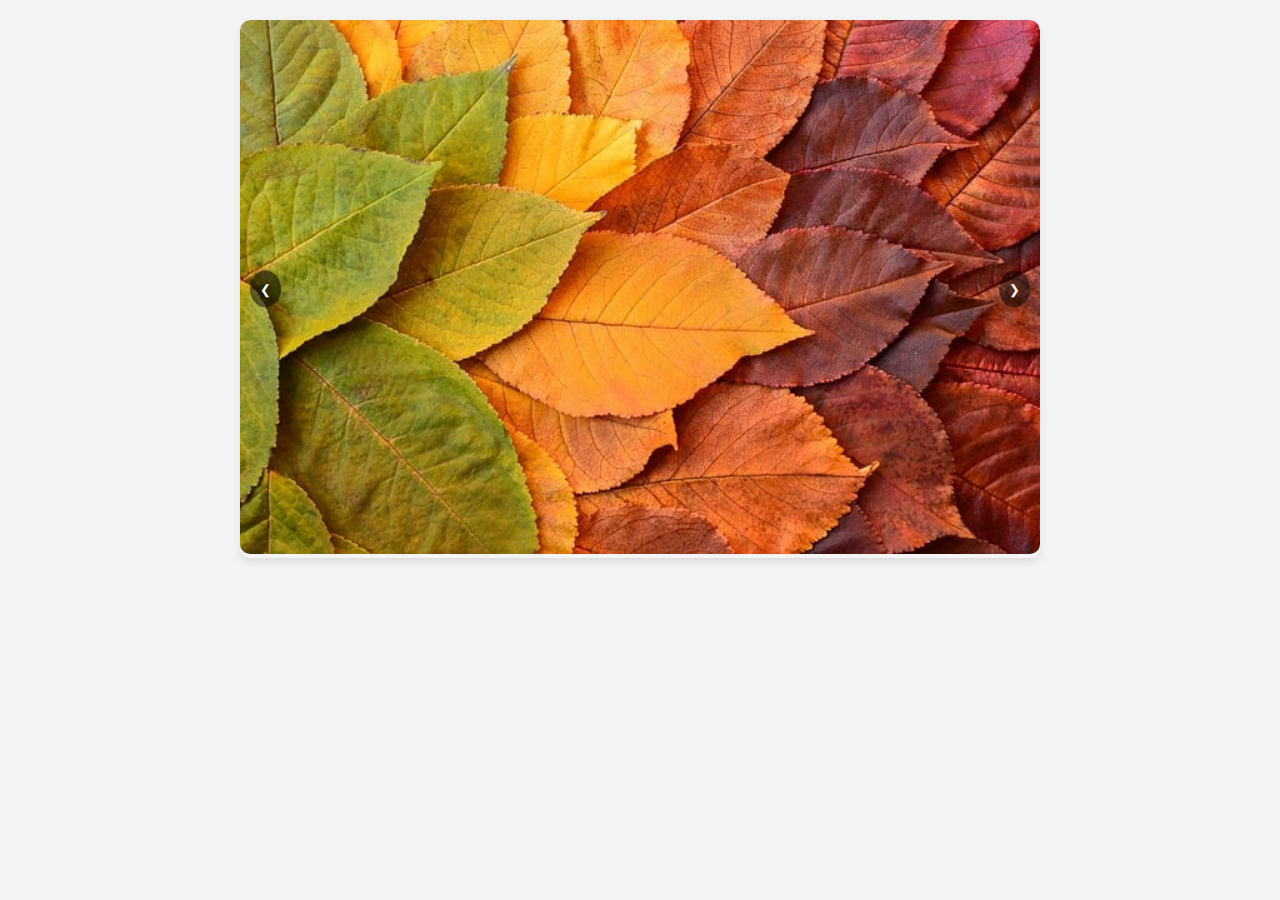
<file: carousel-yapısı.html>
<!DOCTYPE html>
<html lang="en">
    <head>
        <meta charset="UTF-8">
        <meta name="viewport" content="width=device-width, initial-scale=1.0">
        <title>Carousel Yapısı</title>
        <link rel="stylesheet" href="style.css">
    </head>
    <body>

        <!-- Carousel  -->
        <div class="carousel-container">
            <div class="carousel">
                <div class="carousel-item"><img src="img/image1.jpg"
                        alt="Image 1"></div>
                <div class="carousel-item"><img src="img/image2.jpg"
                        alt="Image 2"></div>
                <div class="carousel-item"><img src="img/image3.jpg"
                        alt="Image 3"></div>
                <div class="carousel-item"><img src="img/image4.jpg"
                        alt="Image 4"></div>
                <div class="carousel-item"><img src="img/image5.jpg"
                        alt="Image 5"></div>
                <div class="carousel-item"><img src="img/image6.jpg"
                        alt="Image 6"></div>
                <div class="carousel-item"><img src="img/image7.jpg"
                        alt="Image 7"></div>
                <div class="carousel-item"><img src="img/image8.jpg"
                        alt="Image 8"></div>
                <div class="carousel-item"><img src="img/image9.jpg"
                        alt="Image 9"></div>
                <div class="carousel-item"><img src="img/image10.jpg"
                        alt="Image 10"></div>
            </div>
            <button class="carousel-control prev"
                onclick="prevSlide()">&#10094;</button>
            <button class="carousel-control next"
                onclick="nextSlide()">&#10095;</button>
        </div>

        <!-- Carousel  -->
        <script src="script.js"></script>
    </body>
</html>
</file>
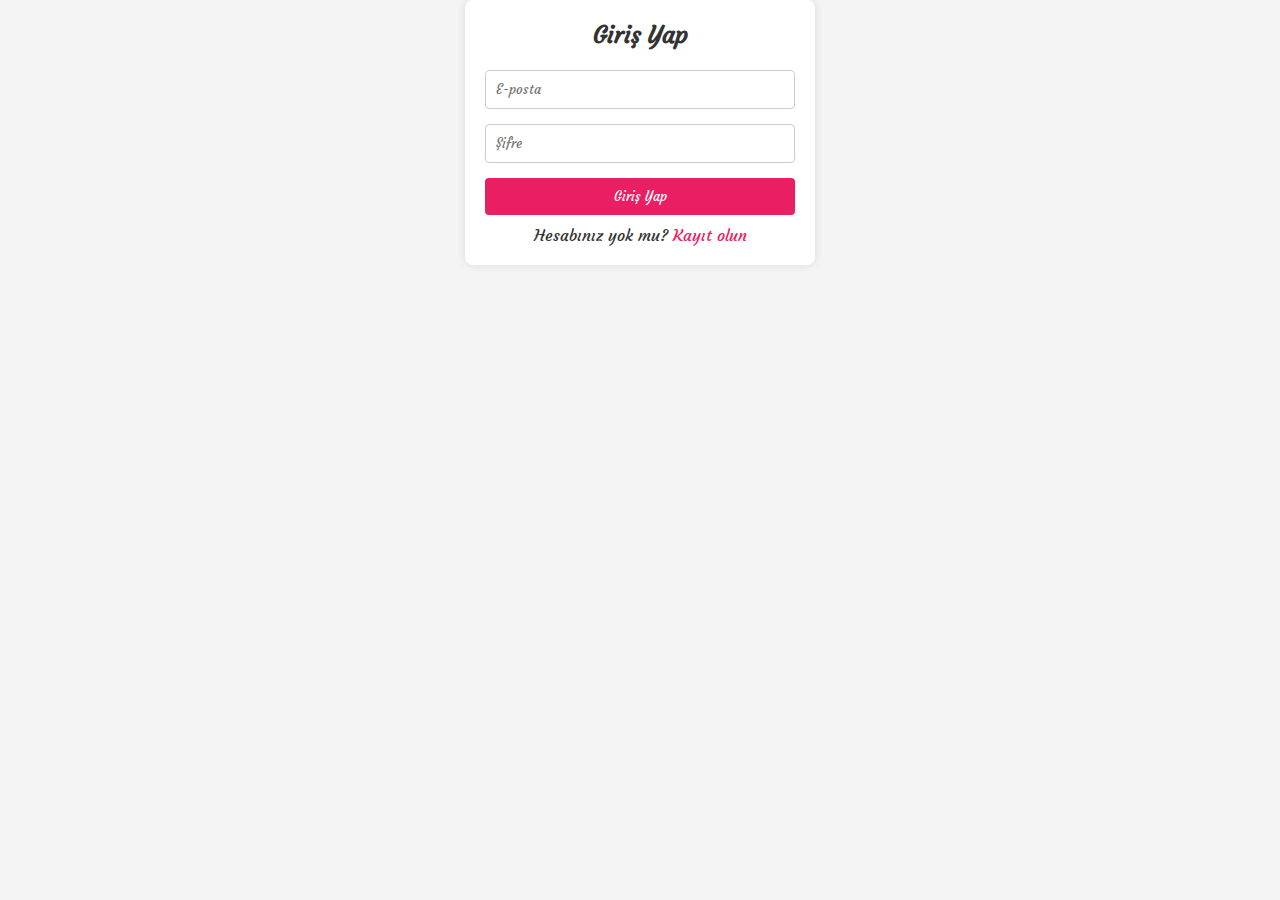
<file: login.html>
<!DOCTYPE html>
<html lang="en">
    <head>
        <meta charset="UTF-8">
        <meta name="viewport" content="width=device-width, initial-scale=1.0">
        <title>Login</title>
        <link rel="stylesheet" href="style.css">
    </head>
    <body>
        <div class="container">
            <form class="login-form">
                <h2>Giriş Yap</h2>
                <input type="email" placeholder="E-posta">
                <input type="password" placeholder="Şifre">
                <button type="submit">Giriş Yap</button>
                <p class="register-link">Hesabınız yok mu? <a
                        href="register.html">Kayıt olun</a></p>
            </form>
        </div>
    </body>
</html>
</file>
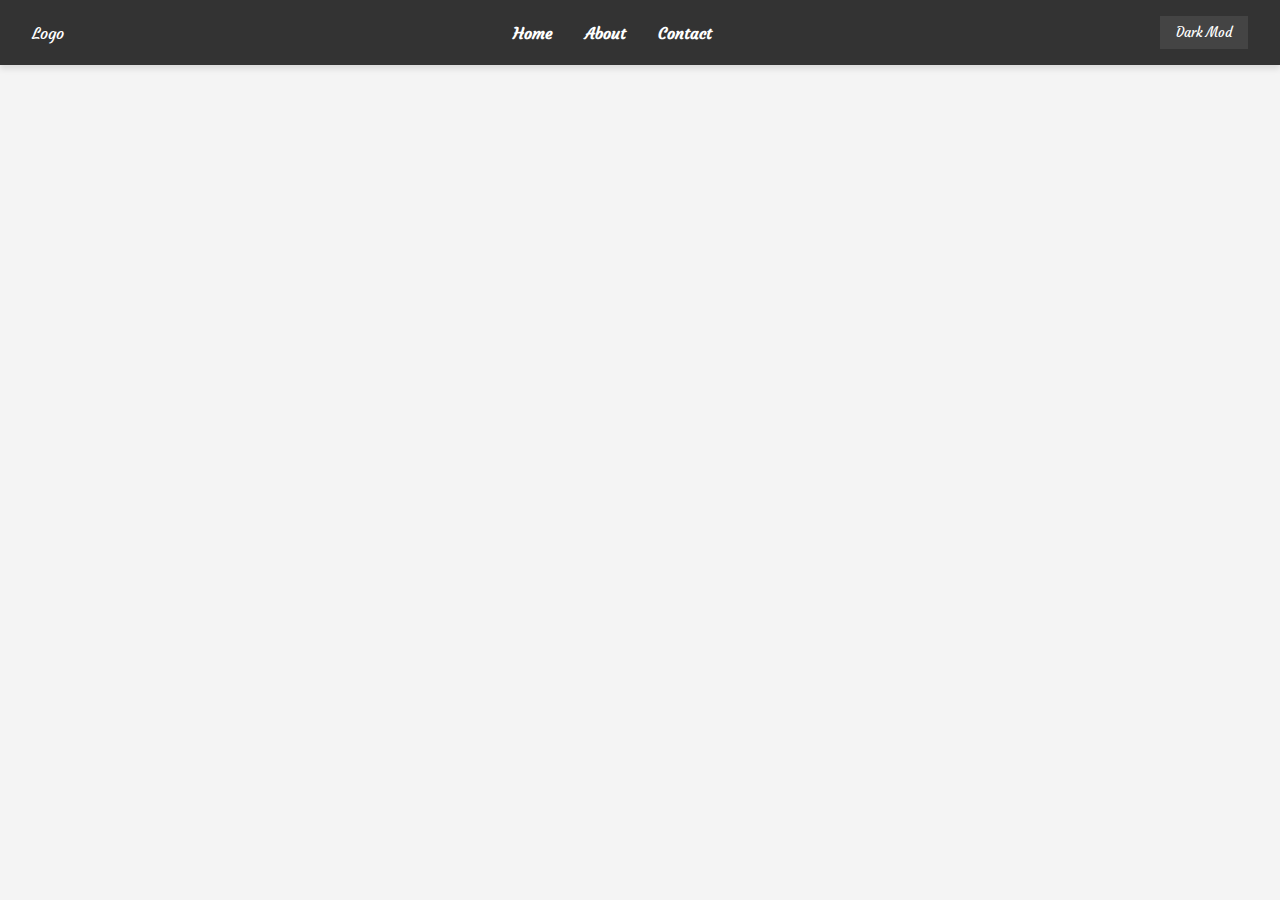
<file: navbar.html>
<!DOCTYPE html>
<html lang="en">
    <head>
        <meta charset="UTF-8">
        <meta name="viewport" content="width=device-width, initial-scale=1.0">
        <title>Responsive Carousel</title>
        <link rel="stylesheet" href="style.css">
    </head>
    <body>
        <!-- Navbar -->
        <div class="navbar">
            <div class="logo">Logo</div>
            <div class="icerik">
                <ul>
                    <li><a href="#">Home</a></li>
                    <li><a href="#">About</a></li>
                    <li><a href="#">Contact</a></li>
                </ul>
            </div>
            <div class="sag-taraf">
                <button id="dark-mode-toggle">Dark Mod</button>
            </div>
        </div>

        <script src="script.js"></script>
    </body>
</html>
</file>
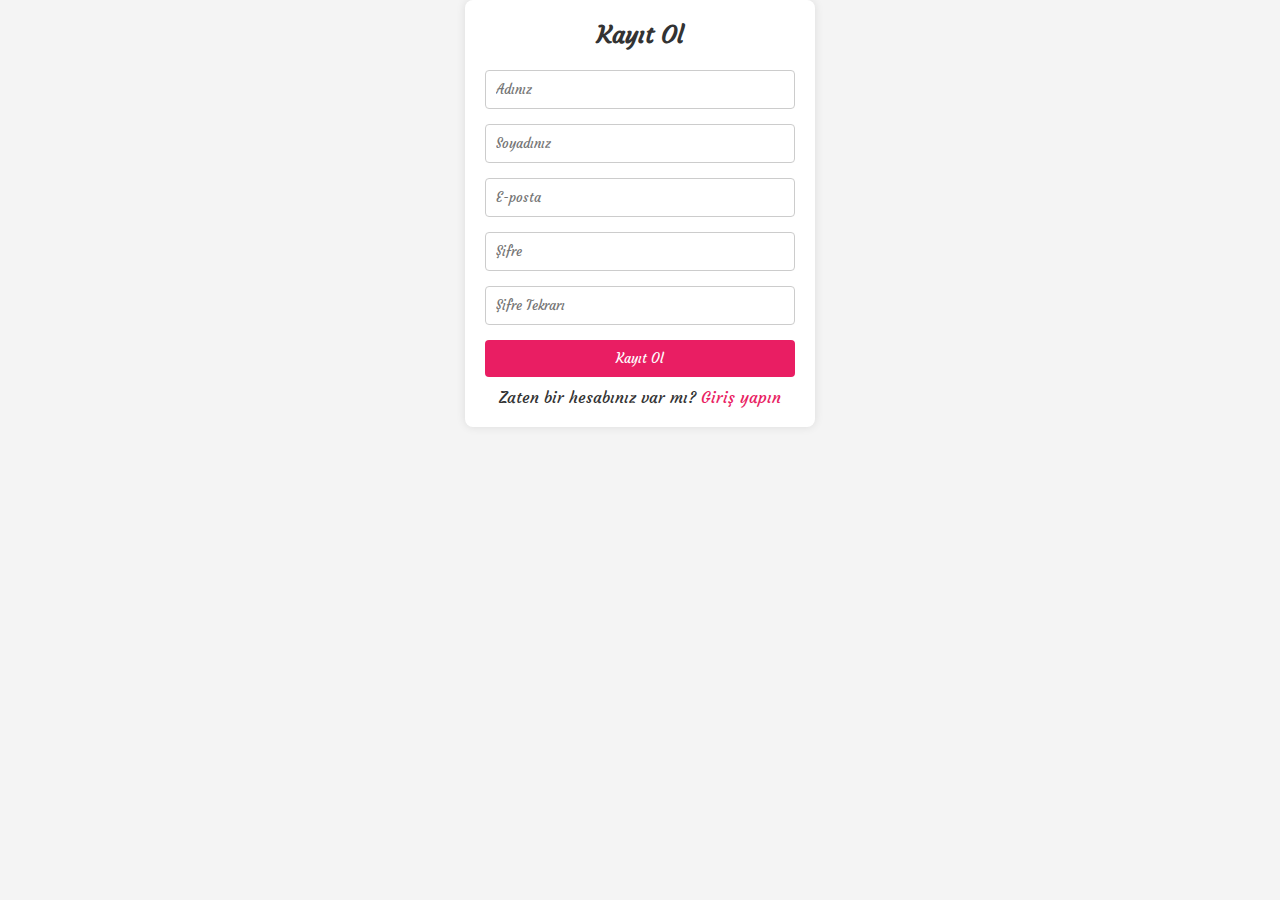
<file: register.html>
<!DOCTYPE html>
<html lang="en">
    <head>
        <meta charset="UTF-8">
        <meta name="viewport" content="width=device-width, initial-scale=1.0">
        <title>Register</title>
        <link rel="stylesheet" href="style.css">
    </head>
    <body>
        <div class="container">
            <form class="register-form">
                <h2>Kayıt Ol</h2>
                <input type="text" placeholder="Adınız">
                <input type="text" placeholder="Soyadınız">
                <input type="email" placeholder="E-posta">
                <input type="password" placeholder="Şifre">
                <input type="password" placeholder="Şifre Tekrarı">
                <button type="submit">Kayıt Ol</button>
                <p class="login-link">Zaten bir hesabınız var mı? <a
                        href="login.html">Giriş yapın</a></p>
            </form>
        </div>
        <script src="script.js"></script>
    </body>
</html>
</file>
<file: style.css>
@import url('https://fonts.googleapis.com/css2?family=Courgette&family=Playfair+Display:ital,wght@0,400..900;1,400..900&display=swap');

* {
    margin: 0;
    padding: 0;
    box-sizing: border-box;
    font-family: "Courgette", cursive;
}

body {
    background-color: #f4f4f4;
    color: #333;
    transition: background-color 0.3s, color 0.3s;
    display: flex;
    flex-direction: column;
    align-items: center;
    height: 100vh;
    margin: 0;
}

.navbar {
    display: flex;
    justify-content: space-between;
    align-items: center;
    padding: 1rem 2rem;
    background-color: #333;
    color: #fff;
    box-shadow: 0 4px 6px rgba(0, 0, 0, 0.1);
    width: 100%;
}

.logo {
    max-height: 50px;
}

.icerik ul {
    list-style: none;
    display: flex;
    align-items: center;
}

.icerik ul li {
    margin: 0 1rem;
}

.icerik ul li a {
    text-decoration: none;
    color: #fff;
    font-weight: bold;
    transition: color 0.3s;
}

.icerik ul li a:hover {
    color: #ff6347;
}

.sag-taraf i {
    margin-left: 1rem;
    cursor: pointer;
    transition: color 0.3s;
}

.sag-taraf i:hover {
    color: #ff6347;
}

#dark-mode-toggle {
    background-color: #444;
    color: #fff;
    border: none;
    padding: 0.5rem 1rem;
    cursor: pointer;
    transition: background-color 0.3s, color 0.3s;
}

#dark-mode-toggle:hover {
    background-color: #555;
}

/* Dark mode styles */
body.dark-mode {
    background-color: #121212;
    color: #e0e0e0;
}

body.dark-mode .navbar {
    background-color: #1e1e1e;
}

body.dark-mode .icerik ul li a {
    color: #e0e0e0;
}

body.dark-mode .icerik ul li a:hover {
    color: #ff6347;
}

body.dark-mode .sag-taraf i {
    color: #e0e0e0;
}

body.dark-mode .sag-taraf i:hover {
    color: #ff6347;
}

body.dark-mode #dark-mode-toggle {
    background-color: #888;
}

/* Carousel Styles */
.carousel-container {
    position: relative;
    width: 80%;
    max-width: 800px;
    overflow: hidden;
    border-radius: 10px;
    box-shadow: 0 4px 10px rgba(0, 0, 0, 0.1);
    margin-top: 20px;
}

.carousel {
    display: flex;
    transition: transform 0.5s ease-in-out;
}

.carousel-item {
    min-width: 100%;
    transition: transform 0.5s ease-in-out;
}

.carousel-item img {
    width: 100%;
    border-radius: 10px;
}

.carousel-control {
    position: absolute;
    top: 50%;
    transform: translateY(-50%);
    background-color: rgba(0, 0, 0, 0.5);
    border: none;
    color: white;
    padding: 10px;
    cursor: pointer;
    border-radius: 50%;
    z-index: 10;
}

.carousel-control.prev {
    left: 10px;
}

.carousel-control.next {
    right: 10px;
}

/* Card Yapısı */
.product-container {
    display: flex;
    flex-wrap: wrap;
    justify-content: center;
    gap: 20px;
}

.product-card {
    background-color: #fff;
    border-radius: 15px;
    box-shadow: 0 4px 12px rgba(0, 0, 0, 0.1);
    overflow: hidden;
    width: 320px;
    /* Genişliği artırıldı */
    transition: transform 0.3s ease;
    text-align: center;
}

.product-card:hover {
    transform: translateY(-10px);
}

.product-image {
    width: 100%;
    height: 200px;
    /* Kartın yüksekliğini ayarlamak için sabit bir değer */
    object-fit: cover;
    /* Resmi kartın boyutlarına göre orantılı olarak kırpmak */
    border-bottom-left-radius: 15px;
    /* Kenar yuvarlatma */
    border-bottom-right-radius: 15px;
    /* Kenar yuvarlatma */
}

.product-info {
    padding: 20px;
}

.product-title {
    font-size: 1.25rem;
    color: #333;
    margin-bottom: 10px;
}

.product-description {
    font-size: 1rem;
    color: #777;
    margin-bottom: 15px;
}

.product-price {
    font-size: 1.5rem;
    color: #e91e63;
    margin-bottom: 20px;
}

.add-to-cart-button {
    background-color: #e91e63;
    color: #fff;
    border: none;
    padding: 10px 20px;
    border-radius: 5px;
    font-size: 1rem;
    cursor: pointer;
    transition: background-color 0.3s ease, transform 0.3s ease;
    position: relative;
    overflow: hidden;
}

.add-to-cart-button::before {
    content: '';
    position: absolute;
    top: 50%;
    left: 50%;
    width: 300%;
    height: 300%;
    background: rgba(255, 255, 255, 0.5);
    transform: translate(-50%, -50%) rotate(45deg);
    transition: width 0.3s ease, height 0.3s ease;
    border-radius: 50%;
    pointer-events: none;
}

.add-to-cart-button:hover::before {
    width: 0;
    height: 0;
}

.add-to-cart-button:hover {
    background-color: #d81b60;
    transform: scale(1.05);
}

.sparks {
    position: absolute;
    width: 5px;
    height: 5px;
    background: #fff;
    border-radius: 50%;
    animation: sparkle 0.5s ease-out;
}

@keyframes sparkle {
    0% {
        opacity: 1;
        transform: scale(1) translateY(0);
    }

    100% {
        opacity: 0;
        transform: scale(2) translateY(-20px);
    }
}

.add-to-favorite {
    background-color: transparent;
    border: none;
    color: #777;
    cursor: pointer;
    transition: color 0.3s;
    margin-right: 10px;
    /* Favori buton ile fiyat arasına boşluk ekledik */
}

.add-to-favorite:hover {
    color: #e91e63;
}

.add-to-favorite .far.fa-heart {
    font-size: 1.5rem;
    /* Favori simgesinin boyutunu artırdık */
}

.add-to-favorite .fas.fa-heart {
    font-size: 1.5rem;
    /* Favori simgesinin boyutunu artırdık */
    color: #e91e63;
}

.add-to-cart-button {
    background-color: #e91e63;
    color: #fff;
    border: none;
    padding: 10px 20px;
    border-radius: 5px;
    font-size: 1rem;
    cursor: pointer;
    transition: background-color 0.3s ease, transform 0.3s ease;
    position: relative;
    overflow: hidden;
}

.add-to-cart-button::before {
    content: '';
    position: absolute;
    top: 50%;
    left: 50%;
    width: 300%;
    height: 300%;
    background: rgba(255, 255, 255, 0.5);
    transform: translate(-50%, -50%) rotate(45deg);
    transition: width 0.3s ease, height 0.3s ease;
    border-radius: 50%;
    pointer-events: none;
}

.add-to-cart-button:hover::before {
    width: 0;
    height: 0;
}

.add-to-cart-button:hover {
    background-color: #d81b60;
    transform: scale(1.05);
}

/* Card Yapısı */
/* Footer */
footer {
    background-color: #202c33;
    /* Koyu mavi */
    color: #e5d8bd;
    /* Altın */
    padding: 40px 20px;
    text-align: center;
}

.footer-container {
    display: flex;
    justify-content: space-between;
    align-items: flex-start;
}

.footer-section {
    width: 40%;
    padding: 20px;
}

.header {
    font-size: 1.2em;
    margin-bottom: 10px;
    position: relative;
}

.header::before {
    content: '';
    position: absolute;
    bottom: -5px;
    left: 50%;
    transform: translateX(-50%);
    width: 0;
    height: 2px;
    background-color: #e5d8bd;
    /* Altın */
    transition: width 0.3s;
}

.header:hover::before {
    width: 100%;
}

ul {
    list-style: none;
    padding: 0;
}

ul li {
    margin-bottom: 10px;
}

ul li a {
    text-decoration: none;
    color: #e5d8bd;
    /* Altın */
    transition: color 0.3s;
}

ul li a:hover {
    color: #fff;
    /* Beyaz */
}

input[type=email] {
    width: calc(100% - 20px);
    padding: 10px;
    border: none;
    border-bottom: 2px solid #e5d8bd;
    /* Altın */
    background-color: transparent;
    color: #e5d8bd;
    /* Altın */
    margin-bottom: 10px;
    transition: border-bottom 0.3s, color 0.3s;
}

input[type=email]:focus {
    outline: none;
    border-bottom-color: #fff;
    /* Beyaz */
    color: #fff;
    /* Beyaz */
}

button[type=submit] {
    width: calc(100% - 20px);
    padding: 10px;
    background-color: #e5d8bd;
    /* Altın */
    border: none;
    color: #202c33;
    /* Koyu mavi */
    cursor: pointer;
    transition: background-color 0.3s, color 0.3s;
}

button[type=submit]:hover {
    background-color: #fff;
    /* Beyaz */
    color: #202c33;
    /* Koyu mavi */
}

/* Telif hakkı bilgisini stilize et */
.copyright {
    padding: 10px;
    font-size: 0.8em;
}

/* Register */
.container {
    width: 350px;
}

.register-form {
    background-color: #fff;
    padding: 20px;
    border-radius: 8px;
    box-shadow: 0px 0px 10px rgba(0, 0, 0, 0.1);
}

h2 {
    text-align: center;
    margin-bottom: 20px;
}

input[type="text"],
input[type="email"],
input[type="password"] {
    width: 100%;
    padding: 10px;
    margin-bottom: 15px;
    border: 1px solid #ccc;
    border-radius: 4px;
    box-sizing: border-box;
}

button[type="submit"] {
    width: 100%;
    padding: 10px;
    background-color: #e91e63;
    color: #fff;
    border: none;
    border-radius: 4px;
    cursor: pointer;
    transition: background-color 0.3s;
}

button[type="submit"]:hover {
    background-color: #d81b60;
}

.login-link {
    text-align: center;
    margin-top: 10px;
}

.login-link a {
    color: #e91e63;
    text-decoration: none;
}

.login-link a:hover {
    text-decoration: underline;
}

/* Login */
.container {
    width: 350px;
}

.login-form {
    background-color: #fff;
    padding: 20px;
    border-radius: 8px;
    box-shadow: 0px 0px 10px rgba(0, 0, 0, 0.1);
}

h2 {
    text-align: center;
    margin-bottom: 20px;
}

input[type="email"],
input[type="password"] {
    width: 100%;
    padding: 10px;
    margin-bottom: 15px;
    border: 1px solid #ccc;
    border-radius: 4px;
    box-sizing: border-box;
}

button[type="submit"] {
    width: 100%;
    padding: 10px;
    background-color: #e91e63;
    color: #fff;
    border: none;
    border-radius: 4px;
    cursor: pointer;
    transition: background-color 0.3s;
}

button[type="submit"]:hover {
    background-color: #d81b60;
}

.register-link {
    text-align: center;
    margin-top: 10px;
}

.register-link a {
    color: #e91e63;
    text-decoration: none;
}

.register-link a:hover {
    text-decoration: underline;
}

/* yukaru çıkan ok */
.scroll-to-top {
    position: fixed;
    bottom: 20px;
    right: 20px;
    background-color: #e91e63;
    color: #fff;
    width: 40px;
    height: 40px;
    border-radius: 50%;
    display: flex;
    justify-content: center;
    align-items: center;
    cursor: pointer;
    z-index: 9999;
}

.live-chat {
    display: none;
    position: fixed;
    bottom: 20px;
    right: 20px;
    z-index: 9998;
}
</file>
